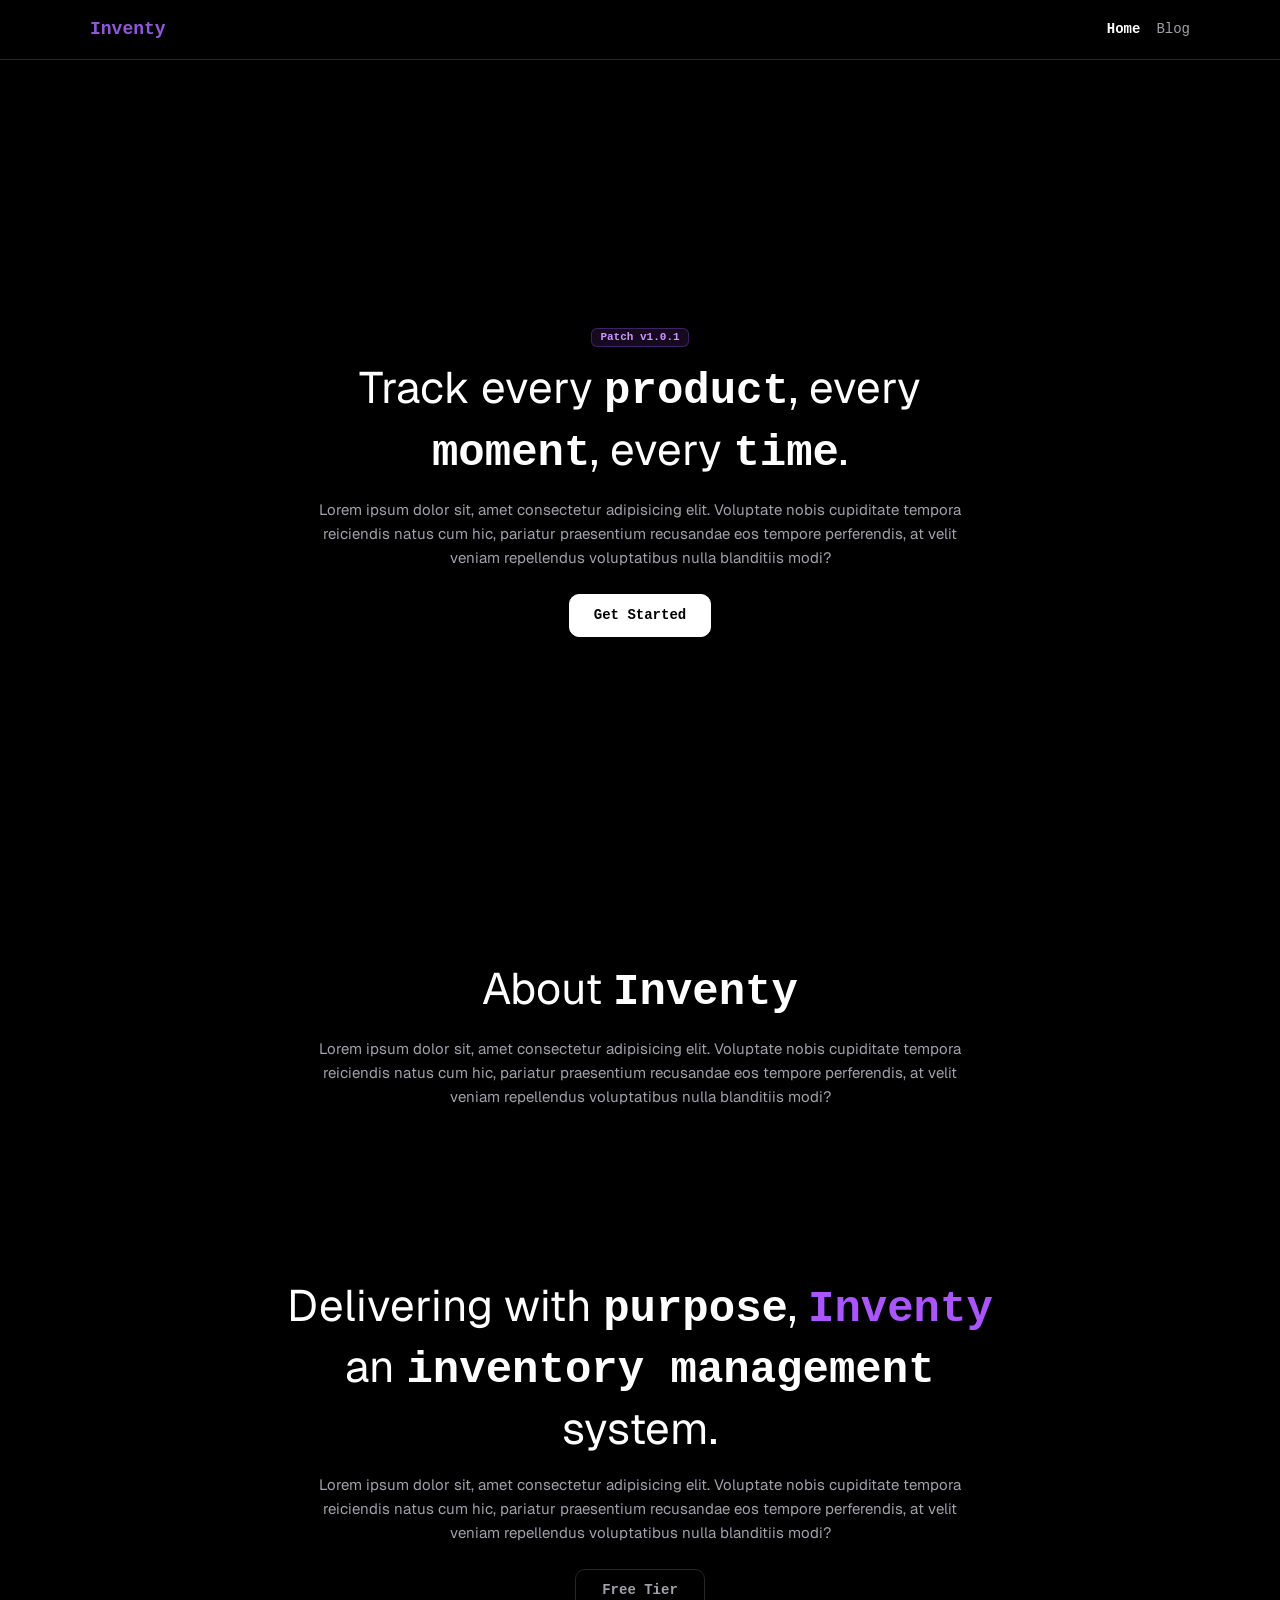
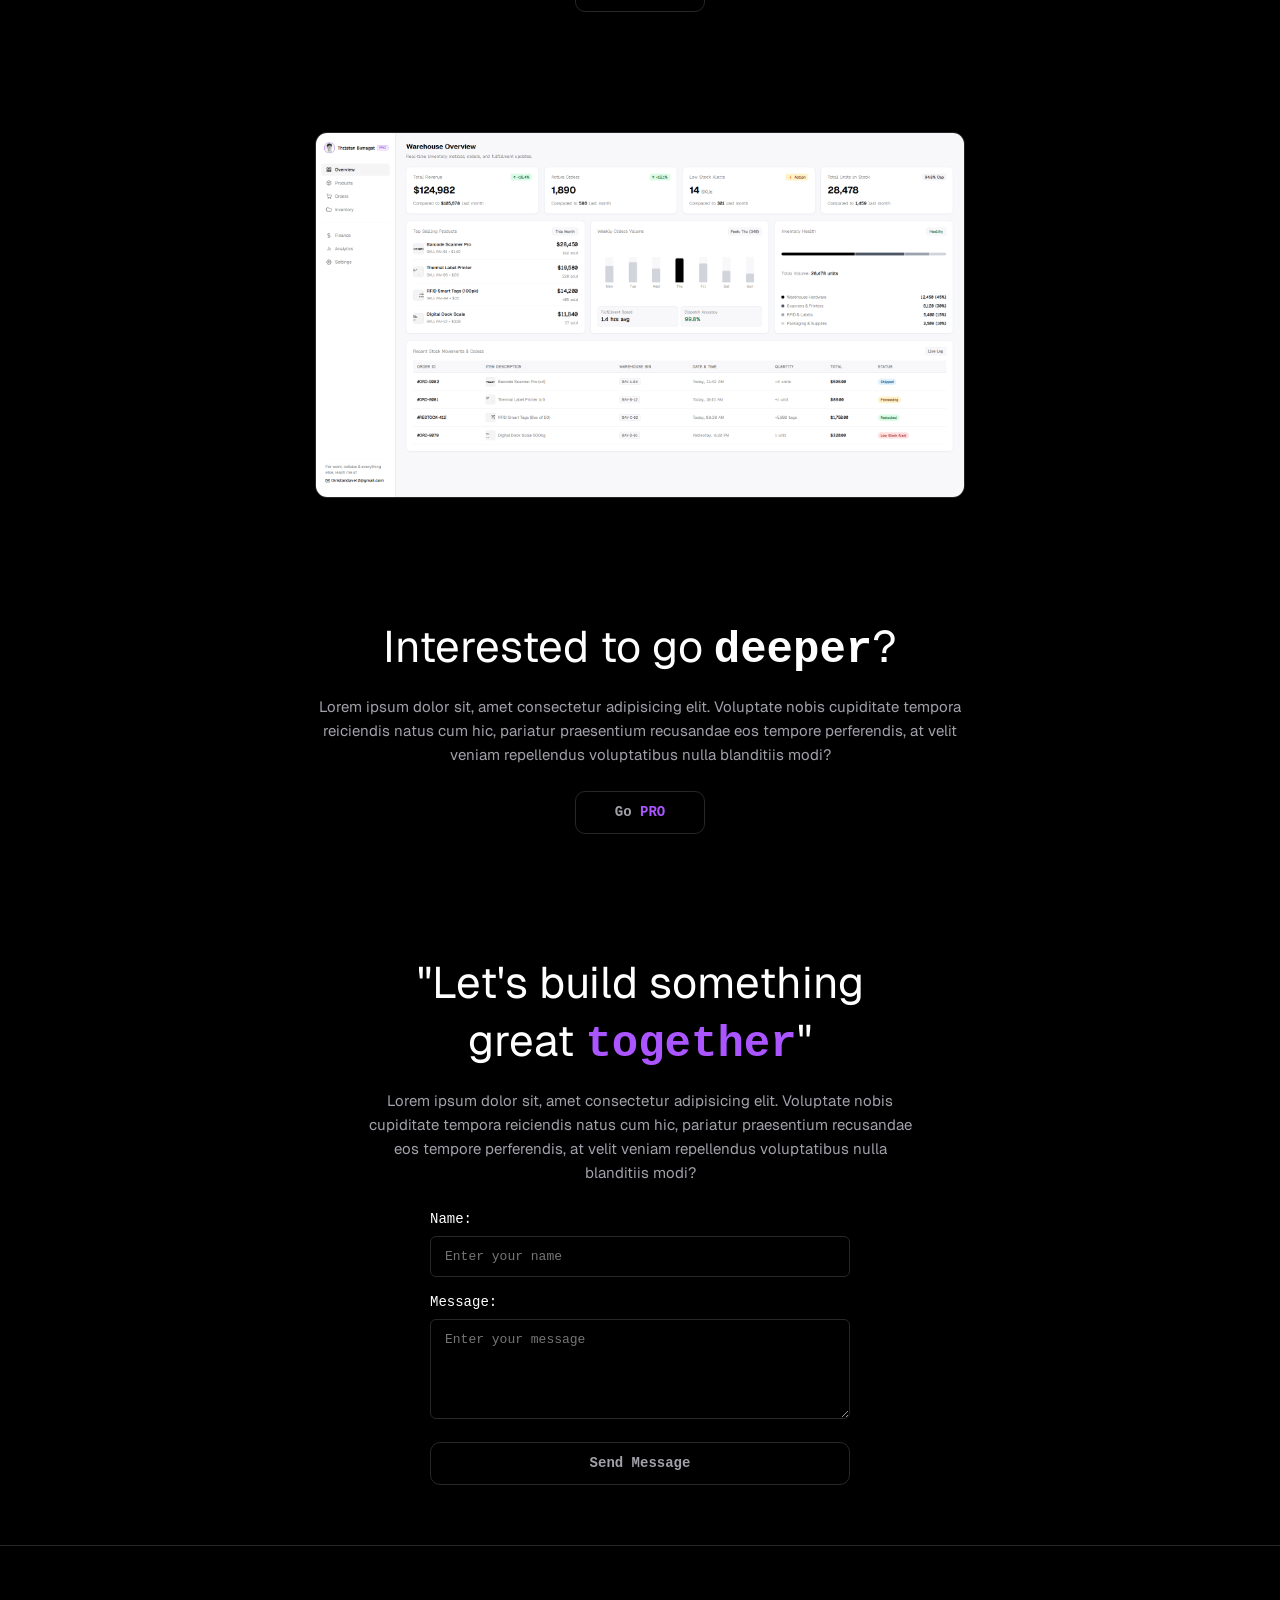
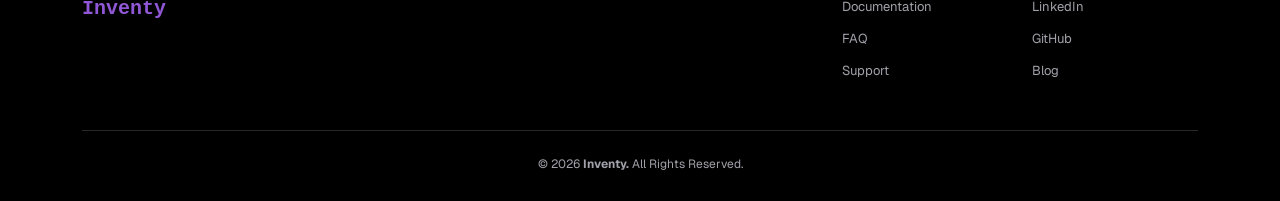
<file: index.html>
<!DOCTYPE html>
<html lang="en">

<head>
    <meta charset="UTF-8">
    <meta name="viewport" content="width=device-width, initial-scale=1.0">
    <title>Inventy - Modern Inventory Management</title>
    <link rel="shortcut icon" href="favicon/open-box.png" type="image/x-icon">
    <link rel="preconnect" href="https://fonts.googleapis.com">
    <link rel="preconnect" href="https://fonts.gstatic.com" crossorigin>
    <link
        href="https://fonts.googleapis.com/css2?family=Geist+Pixel&family=Geist:ital,wght@0,100..900;1,100..900&display=swap"
        rel="stylesheet">
    <link href="https://cdn.jsdelivr.net/npm/bootstrap@5.3.3/dist/css/bootstrap.min.css" rel="stylesheet">
    <link rel="stylesheet" href="css/style.css">
</head>

<body>
    <header>
        <nav class="navbar navbar-expand-lg">
            <div class="container">
                <a class="navbar-brand" href="index.html">Inventy</a>
                <button class="navbar-toggler" type="button" data-bs-toggle="collapse" data-bs-target="#navbarNav"
                    aria-controls="navbarNav" aria-expanded="false" aria-label="Toggle navigation">
                    <span class="navbar-toggler-icon"></span>
                </button>
                <div class="collapse navbar-collapse" id="navbarNav">
                    <ul class="navbar-nav ms-auto">
                        <li class="nav-item">
                            <a class="nav-link active" href="index.html">Home</a>
                        </li>
                        <li class="nav-item">
                            <a class="nav-link" href="blog.html">Blog</a>
                        </li>
                    </ul>
                </div>
            </div>
        </nav>
    </header>

    <main>
        <section class="hero-section text-center">
            <div class="container">
                <div class="row justify-content-center">
                    <div class="col-12 col-lg-8">
                        <span class="badge">Patch v1.0.1</span>
                        <h1>Track every <span class="pixel-font">product</span>, every <span
                                class="pixel-font">moment</span>, every <span class="pixel-font">time</span>.</h1>
                        <p class="light-p mt-3 mb-4">
                            Lorem ipsum dolor sit, amet consectetur adipisicing elit. Voluptate nobis cupiditate
                            tempora reiciendis natus cum hic, pariatur praesentium recusandae eos tempore perferendis,
                            at velit veniam repellendus voluptatibus nulla blanditiis modi?
                        </p>
                        <a href="dashboard.html" class="btn-custom">Get Started</a>
                    </div>
                </div>
            </div>
        </section>

        <section class="about-section text-center">
            <div class="container">
                <div class="row justify-content-center">
                    <div class="col-12 col-lg-8">
                        <h1>About <span class="pixel-font">Inventy</span></h1>
                        <p class="light-p mt-3 mb-0">
                            Lorem ipsum dolor sit, amet consectetur adipisicing elit. Voluptate nobis cupiditate
                            tempora reiciendis natus cum hic, pariatur praesentium recusandae eos tempore perferendis,
                            at velit veniam repellendus voluptatibus nulla blanditiis modi?
                        </p>
                    </div>
                </div>
            </div>
        </section>

        <section class="feature-section text-center mt-5">
            <div class="container">
                <div class="row justify-content-center">
                    <div class="col-12 col-lg-8">
                        <h1>Delivering with <span class="pixel-font">purpose</span>, <span class="purple">Inventy</span>
                            an <span class="pixel-font">inventory management</span> system.</h1>
                        <p class="light-p mt-3 mb-4">
                            Lorem ipsum dolor sit, amet consectetur adipisicing elit. Voluptate nobis cupiditate
                            tempora reiciendis natus cum hic, pariatur praesentium recusandae eos tempore perferendis,
                            at velit veniam repellendus voluptatibus nulla blanditiis modi?
                        </p>
                        <button class="btn-custom" type="button">Free Tier</button>
                    </div>
                </div>
            </div>
        </section>

        <section class="showcase-section text-center">
            <div class="container">
                <div class="row justify-content-center">
                    <div class="col-12 col-md-10 col-lg-8">
                        <img src="img/dashboard.png" alt="Inventy Dashboard Preview" class="img-fluid showcase-img">
                    </div>
                </div>
            </div>
        </section>

        <section class="cta-section text-center">
            <div class="container">
                <div class="row justify-content-center">
                    <div class="col-12 col-lg-8">
                        <h1>Interested to go <span class="pixel-font">deeper</span>?</h1>
                        <p class="light-p mt-3 mb-4">
                            Lorem ipsum dolor sit, amet consectetur adipisicing elit. Voluptate nobis cupiditate
                            tempora reiciendis natus cum hic, pariatur praesentium recusandae eos tempore perferendis,
                            at velit veniam repellendus voluptatibus nulla blanditiis modi?
                        </p>
                        <button class="btn-custom" type="button">Go <span class="purple">PRO</span></button>
                    </div>
                </div>
            </div>
        </section>

        <section class="contact-section text-center">
            <div class="container">
                <div class="row justify-content-center">
                    <div class="col-12 col-md-8 col-lg-6">
                        <h1>"Let's build something great <span class="purple">together</span>"</h1>
                        <p class="light-p mt-3 mb-4">
                            Lorem ipsum dolor sit, amet consectetur adipisicing elit. Voluptate nobis cupiditate
                            tempora reiciendis natus cum hic, pariatur praesentium recusandae eos tempore perferendis,
                            at velit veniam repellendus voluptatibus nulla blanditiis modi?
                        </p>
                        <form class="contact">
                            <div class="contact-group">
                                <label for="name">Name:</label>
                                <input type="text" id="name" placeholder="Enter your name" required>
                            </div>
                            <div class="contact-group">
                                <label for="message">Message:</label>
                                <textarea id="message" placeholder="Enter your message" required></textarea>
                            </div>
                            <button class="btn-custom mt-2" type="submit">Send Message</button>
                        </form>
                    </div>
                </div>
            </div>
        </section>
    </main>

    <footer>
        <div class="container py-5">
            <div class="row gy-4">
                <div class="col-12 col-md-8">
                    <a class="footer-brand" href="index.html">Inventy</a>
                </div>
                <div class="col-6 col-md-2">
                    <ul class="footer-links">
                        <li><a href="">Documentation</a></li>
                        <li><a href="">FAQ</a></li>
                        <li><a href="">Support</a></li>
                    </ul>
                </div>
                <div class="col-6 col-md-2">
                    <ul class="footer-links">
                        <li><a href="">LinkedIn</a></li>
                        <li><a target="_blank" href="https://github.com/3stannn/Inventy"
                                rel="noopener noreferrer">GitHub</a></li>
                        <li><a href="blog.html">Blog</a></li>
                    </ul>
                </div>
            </div>
            <div class="copyright mt-5">
                <p>&copy;
                    <script>document.write(new Date().getFullYear());</script> <b>Inventy.</b> All Rights Reserved.
                </p>
            </div>
        </div>
    </footer>

    <script src="https://cdn.jsdelivr.net/npm/bootstrap@5.3.3/dist/js/bootstrap.bundle.min.js"></script>
</body>

</html>
</file>
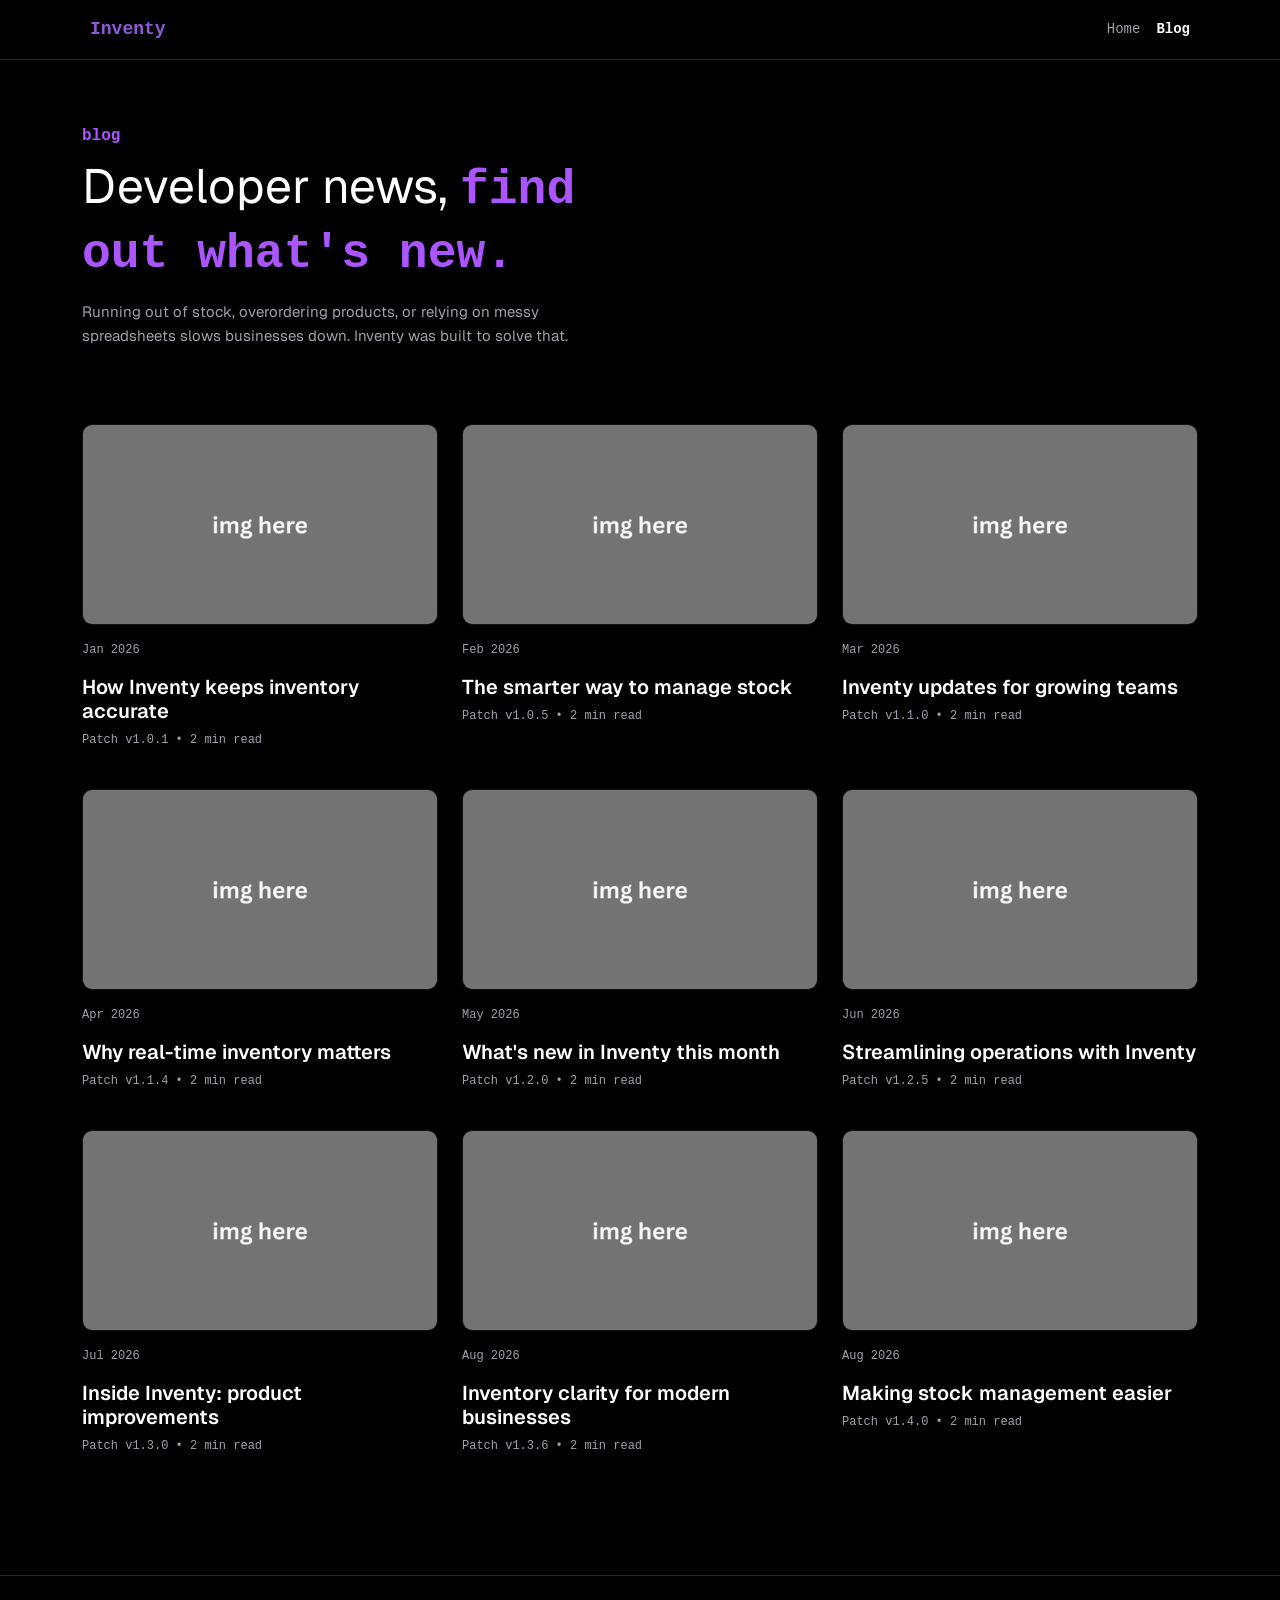
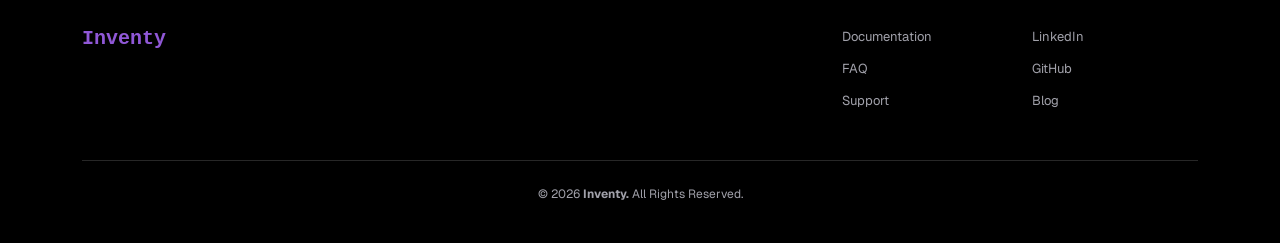
<file: blog.html>
<!DOCTYPE html>
<html lang="en">

<head>
    <meta charset="UTF-8">
    <meta name="viewport" content="width=device-width, initial-scale=1.0">
    <title>Inventy - Product Updates, Insights, and Growth</title>
    <link rel="shortcut icon" href="favicon/open-box.png" type="image/x-icon">
    <link rel="preconnect" href="https://fonts.googleapis.com">
    <link rel="preconnect" href="https://fonts.gstatic.com" crossorigin>
    <link
        href="https://fonts.googleapis.com/css2?family=Geist+Pixel&family=Geist:ital,wght@0,100..900;1,100..900&display=swap"
        rel="stylesheet">
    <link href="https://cdn.jsdelivr.net/npm/bootstrap@5.3.3/dist/css/bootstrap.min.css" rel="stylesheet">
    <link rel="stylesheet" href="css/style.css">
</head>

<body>
    <header>
        <nav class="navbar navbar-expand-lg">
            <div class="container">
                <a class="navbar-brand" href="index.html">Inventy</a>
                <button class="navbar-toggler" type="button" data-bs-toggle="collapse" data-bs-target="#navbarNav"
                    aria-controls="navbarNav" aria-expanded="false" aria-label="Toggle navigation">
                    <span class="navbar-toggler-icon"></span>
                </button>
                <div class="collapse navbar-collapse" id="navbarNav">
                    <ul class="navbar-nav ms-auto">
                        <li class="nav-item">
                            <a class="nav-link" href="index.html">Home</a>
                        </li>
                        <li class="nav-item">
                            <a class="nav-link active" href="blog.html">Blog</a>
                        </li>
                    </ul>
                </div>
            </div>
        </nav>
    </header>

    <main>
        <section class="hero-heading">
            <div class="container">
                <div class="row pt-4 pb-2">
                    <div class="heading col-12 col-md-8 col-lg-6">
                        <p class="purple mb-2">blog</p>
                        <h1>Developer news, <span class="purple">find out what's new.</span></h1>
                        <p class="light-p mt-3 mb-0">Running out of stock, overordering products, or relying on messy spreadsheets
                            slows businesses down. Inventy was built to solve that.</p>
                    </div>
                </div>
            </div>
        </section>
        <section class="blog-section">
            <div class="container mt-5">
                <div class="row g-4 mb-4">
                    <div class="col-12 col-sm-6 col-lg-4">
                        <div class="card">
                            <a href="#" data-bs-toggle="modal" data-bs-target="#blogModal1">
                                <img src="img/img-placeholder.png" alt="How Inventy keeps inventory accurate">
                            </a>
                        </div>
                        <div class="mt-3">
                            <p class="date">Jan 2026</p>
                            <a href="" data-bs-toggle="modal" data-bs-target="#blogModal1">
                                <h5 class="title">How Inventy keeps inventory accurate</h5>
                            </a>
                            <p class="read">Patch v1.0.1 • 2 min read</p>
                        </div>
                        <div class="modal fade" id="blogModal1" data-bs-backdrop="static" data-bs-keyboard="false"
                            tabindex="-1" aria-labelledby="blogModalLabel1" aria-hidden="true">
                            <div class="modal-dialog modal-dialog-centered modal-dialog-scrollable">
                                <div class="modal-content">
                                    <div class="modal-body">
                                        <div class="modal-header d-block">
                                            <p class="read mb-1">Patch v1.0.1 • Jan 2026</p>
                                            <h5 class="m-0">How Inventy keeps inventory accurate</h5>
                                        </div>
                                        <div class="profile-chip mt-3">
                                            <img src="img/dev.png" alt="Kodekz">
                                            <span class="name">Thristan Bumagat</span>
                                        </div>
                                        <span class="patch-badge">Patch v1.0.1</span>
                                        <hr>
                                        <p class="patch-summary">
                                            Keeping stock counts accurate across multiple sales channels and warehouses
                                            requires automated syncing and instant auditing. This update introduces core
                                            synchronization improvements to prevent count drift and eliminate manual
                                            spreadsheet errors.
                                        </p>
                                        <div class="patch-section-title">✨ Key Updates & Features</div>
                                        <ul class="patch-list">
                                            <li><strong>Real-Time Sync Engine:</strong> Instant stock deductions across
                                                all connected points of sale to eliminate inventory discrepancies.</li>
                                            <li><strong>Smart Low-Stock Triggers:</strong> Automated threshold
                                                monitoring with early notification lead times before items run out.</li>
                                            <li><strong>Granular Audit Trails:</strong> Timestamped logs for every
                                                restock, transfer, and manual reconciliation with user attribution.</li>
                                        </ul>
                                        <div class="patch-section-title">🔧 Fixes & Improvements</div>
                                        <ul class="patch-list">
                                            <li><strong>Zero Race Conditions:</strong> Resolved simultaneous checkout
                                                race conditions that caused duplicate SKU deductions.</li>
                                            <li><strong>Faster Reconciliation:</strong> Optimized reconciliation view to
                                                surface count variances in seconds.</li>
                                        </ul>
                                        <div class="modal-footer">
                                            <button type="button" data-bs-dismiss="modal">Close</button>
                                        </div>
                                    </div>
                                </div>
                            </div>
                        </div>
                    </div>
                    <div class="col-12 col-sm-6 col-lg-4">
                        <div class="card">
                            <a href="#" data-bs-toggle="modal" data-bs-target="#blogModal2">
                                <img src="img/img-placeholder.png" alt="The smarter way to manage stock">
                            </a>
                        </div>
                        <div class="mt-3">
                            <p class="date">Feb 2026</p>
                            <a href="" data-bs-toggle="modal" data-bs-target="#blogModal2">
                                <h5 class="title">The smarter way to manage stock</h5>
                            </a>
                            <p class="read">Patch v1.0.5 • 2 min read</p>
                        </div>
                        <div class="modal fade" id="blogModal2" data-bs-backdrop="static" data-bs-keyboard="false"
                            tabindex="-1" aria-labelledby="blogModalLabel2" aria-hidden="true">
                            <div class="modal-dialog modal-dialog-centered modal-dialog-scrollable">
                                <div class="modal-content">
                                    <div class="modal-body">
                                        <div class="modal-header d-block">
                                            <p class="read mb-1">Patch v1.0.5 • Feb 2026</p>
                                            <h5 class="m-0">The smarter way to manage stock</h5>
                                        </div>
                                        <div class="profile-chip mt-3">
                                            <img src="img/dev.png" alt="Kodekz">
                                            <span class="name">Thristan Bumagat</span>
                                        </div>
                                        <span class="patch-badge">Feature Release v1.0.5</span>
                                        <hr>
                                        <p class="patch-summary">
                                            Managing inventory intelligently means removing guesswork from purchase
                                            orders and automated restocking. This update rolls out demand-driven
                                            replenishment suggestions and automated SKU health monitoring.
                                        </p>
                                        <div class="patch-section-title">✨ Key Updates & Features</div>
                                        <ul class="patch-list">
                                            <li><strong>Automated Reorder Points:</strong> Dynamic threshold
                                                calculations based on past 30-day velocity instead of static
                                                estimations.</li>
                                            <li><strong>One-Click Batch Ordering:</strong> Generate purchase orders
                                                directly from low-stock notification feeds to save admin time.</li>
                                            <li><strong>SKU Health Insights:</strong> Visual indicators flagging dead
                                                stock, slow-moving items, and high-velocity bestsellers.</li>
                                        </ul>
                                        <div class="patch-section-title">🔧 Fixes & Improvements</div>
                                        <ul class="patch-list">
                                            <li><strong>Lead-Time Accuracy:</strong> Corrected supplier lead-time
                                                estimations across weekends and non-operating days.</li>
                                            <li><strong>Order Validations:</strong> Added minimum order quantity (MOQ)
                                                alerts during purchase creation.</li>
                                        </ul>
                                        <div class="modal-footer">
                                            <button type="button" data-bs-dismiss="modal">Close</button>
                                        </div>
                                    </div>
                                </div>
                            </div>
                        </div>
                    </div>
                    <div class="col-12 col-sm-6 col-lg-4">
                        <div class="card">
                            <a href="#" data-bs-toggle="modal" data-bs-target="#blogModal3">
                                <img src="img/img-placeholder.png" alt="Inventy updates for growing teams">
                            </a>
                        </div>
                        <div class="mt-3">
                            <p class="date">Mar 2026</p>
                            <a href="#" data-bs-toggle="modal" data-bs-target="#blogModal3">
                                <h5 class="title">Inventy updates for growing teams</h5>
                            </a>
                            <p class="read">Patch v1.1.0 • 2 min read</p>
                        </div>
                        <div class="modal fade" id="blogModal3" data-bs-backdrop="static" data-bs-keyboard="false"
                            tabindex="-1" aria-labelledby="blogModalLabel3" aria-hidden="true">
                            <div class="modal-dialog modal-dialog-centered modal-dialog-scrollable">
                                <div class="modal-content">
                                    <div class="modal-body">
                                        <div class="modal-header d-block">
                                            <p class="read mb-1">Release v1.1.0 • Mar 2026</p>
                                            <h5 class="m-0">Inventy updates for growing teams</h5>
                                        </div>
                                        <div class="profile-chip mt-3">
                                            <img src="img/dev.png" alt="Kodekz">
                                            <span class="name">Thristan Bumagat</span>
                                        </div>
                                        <span class="patch-badge">Major Update v1.1.0</span>
                                        <hr>
                                        <p class="patch-summary">
                                            As product catalogs and team sizes scale up, coordination and location
                                            management become essential. Version 1.1.0 expands multi-location
                                            warehousing, member role permissions, and bulk catalog workflows.
                                        </p>
                                        <div class="patch-section-title">✨ Key Updates & Features</div>
                                        <ul class="patch-list">
                                            <li><strong>Multi-Warehouse View:</strong> Compare stock levels side-by-side
                                                across central warehouses, retail floors, and 3PL hubs.</li>
                                            <li><strong>Role-Based Access Control:</strong> Assign custom permissions
                                                for Warehouse Staff, Purchasing Managers, and View-Only Auditors.</li>
                                            <li><strong>High-Speed Catalog Search:</strong> Sub-second filtering and
                                                searching across catalogs with over 50,000 active SKUs.</li>
                                        </ul>
                                        <div class="patch-section-title">🔧 Fixes & Improvements</div>
                                        <ul class="patch-list">
                                            <li><strong>Bulk CSV Processing:</strong> Fixed import failures when parsing
                                                custom variant attribute columns.</li>
                                            <li><strong>User Activity Logs:</strong> Added user session tracking for
                                                security and team accountability.</li>
                                        </ul>
                                        <div class="modal-footer">
                                            <button type="button" data-bs-dismiss="modal">Close</button>
                                        </div>
                                    </div>
                                </div>
                            </div>
                        </div>
                    </div>
                </div>
                <div class="row g-4 mb-4">
                    <div class="col-12 col-sm-6 col-lg-4">
                        <div class="card">
                            <a href="#" data-bs-toggle="modal" data-bs-target="#blogModal4">
                                <img src="img/img-placeholder.png" alt="Why real-time inventory matters">
                            </a>
                        </div>
                        <div class="mt-3">
                            <p class="date">Apr 2026</p>
                            <a href="#" data-bs-toggle="modal" data-bs-target="#blogModal4">
                                <h5 class="title">Why real-time inventory matters</h5>
                            </a>
                            <p class="read">Patch v1.1.4 • 2 min read</p>
                        </div>
                        <div class="modal fade" id="blogModal4" data-bs-backdrop="static" data-bs-keyboard="false"
                            tabindex="-1" aria-labelledby="blogModalLabel4" aria-hidden="true">
                            <div class="modal-dialog modal-dialog-centered modal-dialog-scrollable">
                                <div class="modal-content">
                                    <div class="modal-body">
                                        <div class="modal-header d-block">
                                            <p class="read mb-1">Patch v1.1.4 • Apr 2026</p>
                                            <h5 class="m-0">Why real-time inventory matters</h5>
                                        </div>
                                        <div class="profile-chip mt-3">
                                            <img src="img/dev.png" alt="Kodekz">
                                            <span class="name">Thristan Bumagat</span>
                                        </div>
                                        <span class="patch-badge">Performance Patch v1.1.4</span>
                                        <hr>
                                        <p class="patch-summary">
                                            Stale inventory numbers cost sales and overcomplicate fulfillment. This
                                            performance update introduces sub-millisecond stock ledger updates and
                                            instant webhook broadcasting across all channels.
                                        </p>
                                        <div class="patch-section-title">✨ Key Updates & Features</div>
                                        <ul class="patch-list">
                                            <li><strong>Zero-Latency Ledger:</strong> Instant atomic ledger transactions
                                                ensure simultaneous orders never allocate the same physical unit twice.
                                            </li>
                                            <li><strong>Live Webhook Dispatch:</strong> Immediate stock update events
                                                streamed directly to your storefronts and ERP integrations.</li>
                                            <li><strong>Cart Reservation Engine:</strong> Temporary stock hold timer
                                                during checkout to prevent over-allocation during flash sales.</li>
                                        </ul>
                                        <div class="patch-section-title">🔧 Fixes & Improvements</div>
                                        <ul class="patch-list">
                                            <li><strong>Cache Invalidation:</strong> Eliminated latency delays on
                                                product availability badges across mobile clients.</li>
                                            <li><strong>Webhook Retries:</strong> Added automatic exponential backoff
                                                for failed endpoint deliveries.</li>
                                        </ul>
                                        <div class="modal-footer">
                                            <button type="button" data-bs-dismiss="modal">Close</button>
                                        </div>
                                    </div>
                                </div>
                            </div>
                        </div>
                    </div>
                    <div class="col-12 col-sm-6 col-lg-4">
                        <div class="card">
                            <a href="#" data-bs-toggle="modal" data-bs-target="#blogModal5">
                                <img src="img/img-placeholder.png" alt="What's new in Inventy this month">
                            </a>
                        </div>
                        <div class="mt-3">
                            <p class="date">May 2026</p>
                            <a href="#" data-bs-toggle="modal" data-bs-target="#blogModal5">
                                <h5 class="title">What's new in Inventy this month</h5>
                            </a>
                            <p class="read">Patch v1.2.0 • 2 min read</p>
                        </div>
                        <div class="modal fade" id="blogModal5" data-bs-backdrop="static" data-bs-keyboard="false"
                            tabindex="-1" aria-labelledby="blogModalLabel5" aria-hidden="true">
                            <div class="modal-dialog modal-dialog-centered modal-dialog-scrollable">
                                <div class="modal-content">
                                    <div class="modal-body">
                                        <div class="modal-header d-block">
                                            <p class="read mb-1">Release v1.2.0 • May 2026</p>
                                            <h5 class="m-0">What's new in Inventy this month</h5>
                                        </div>
                                        <div class="profile-chip mt-3">
                                            <img src="img/dev.png" alt="Kodekz">
                                            <span class="name">Thristan Bumagat</span>
                                        </div>
                                        <span class="patch-badge">Monthly Release v1.2.0</span>
                                        <hr>
                                        <p class="patch-summary">
                                            Built directly from community feedback, this month's release brings custom
                                            per-item alert thresholds, streamlined product navigation, and enhanced data
                                            export tools.
                                        </p>
                                        <div class="patch-section-title">✨ Key Updates & Features</div>
                                        <ul class="patch-list">
                                            <li><strong>Per-Product Thresholds:</strong> Configure custom alert limits
                                                individually per SKU, product line, or warehouse location.</li>
                                            <li><strong>Command Palette (Cmd/Ctrl + K):</strong> Quick keyboard
                                                shortcuts to instantly search products, suppliers, and recent transfers.
                                            </li>
                                            <li><strong>Export Suite 2.0:</strong> One-click downloads for formatted
                                                XLSX, CSV, and PDF stock valuation summaries.</li>
                                        </ul>
                                        <div class="patch-section-title">🔧 Fixes & Improvements</div>
                                        <ul class="patch-list">
                                            <li><strong>Filter State Persistence:</strong> Resolved filter resets when
                                                navigating back to inventory tables.</li>
                                            <li><strong>Batch Tagging:</strong> Enabled bulk category and tag
                                                application across multiple items.</li>
                                        </ul>
                                        <div class="modal-footer">
                                            <button type="button" data-bs-dismiss="modal">Close</button>
                                        </div>
                                    </div>
                                </div>
                            </div>
                        </div>
                    </div>
                    <div class="col-12 col-sm-6 col-lg-4">
                        <div class="card">
                            <a href="#" data-bs-toggle="modal" data-bs-target="#blogModal6">
                                <img src="img/img-placeholder.png" alt="Streamlining operations with Inventy">
                            </a>
                        </div>
                        <div class="mt-3">
                            <p class="date">Jun 2026</p>
                            <a href="#" data-bs-toggle="modal" data-bs-target="#blogModal6">
                                <h5 class="title">Streamlining operations with Inventy</h5>
                            </a>
                            <p class="read">Patch v1.2.5 • 2 min read</p>
                        </div>
                        <div class="modal fade" id="blogModal6" data-bs-backdrop="static" data-bs-keyboard="false"
                            tabindex="-1" aria-labelledby="blogModalLabel6" aria-hidden="true">
                            <div class="modal-dialog modal-dialog-centered modal-dialog-scrollable">
                                <div class="modal-content">
                                    <div class="modal-body">
                                        <div class="modal-header d-block">
                                            <p class="read mb-1">Patch v1.2.5 • Jun 2026</p>
                                            <h5 class="m-0">Streamlining operations with Inventy</h5>
                                        </div>
                                        <div class="profile-chip mt-3">
                                            <img src="img/dev.png" alt="Kodekz">
                                            <span class="name">Thristan Bumagat</span>
                                        </div>
                                        <span class="patch-badge">Workflow Patch v1.2.5</span>
                                        <hr>
                                        <p class="patch-summary">
                                            Operational efficiency starts at receiving and packing. This update
                                            simplifies incoming shipment check-in against purchase orders and optimizes
                                            internal stock transfer workflows.
                                        </p>
                                        <div class="patch-section-title">✨ Key Updates & Features</div>
                                        <ul class="patch-list">
                                            <li><strong>PO Receiving Reconciliation:</strong> Check incoming deliveries
                                                against purchase orders with instant discrepancy warnings.</li>
                                            <li><strong>Integrated Barcode Scanning:</strong> Camera and hardware
                                                barcode scanner support for lightning-fast cycle counts.</li>
                                            <li><strong>Transfer Manifest Generator:</strong> Automated documentation
                                                and status tracking for stock moving between facilities.</li>
                                        </ul>
                                        <div class="patch-section-title">🔧 Fixes & Improvements</div>
                                        <ul class="patch-list">
                                            <li><strong>Unit Precision:</strong> Fixed quantity rounding issues on
                                                fractional, weighted, and boxed product units.</li>
                                            <li><strong>Receiving Notes:</strong> Added photo attachment support for
                                                damaged freight claims.</li>
                                        </ul>
                                        <div class="modal-footer">
                                            <button type="button" data-bs-dismiss="modal">Close</button>
                                        </div>
                                    </div>
                                </div>
                            </div>
                        </div>
                    </div>
                </div>
                <div class="row g-4 mb-4">
                    <div class="col-12 col-sm-6 col-lg-4">
                        <div class="card">
                            <a href="#" data-bs-toggle="modal" data-bs-target="#blogModal7">
                                <img src="img/img-placeholder.png" alt="Inside Inventy: product improvements">
                            </a>
                        </div>
                        <div class="mt-3">
                            <p class="date">Jul 2026</p>
                            <a href="#" data-bs-toggle="modal" data-bs-target="#blogModal7">
                                <h5 class="title">Inside Inventy: product improvements</h5>
                            </a>
                            <p class="read">Patch v1.3.0 • 2 min read</p>
                        </div>
                        <div class="modal fade" id="blogModal7" data-bs-backdrop="static" data-bs-keyboard="false"
                            tabindex="-1" aria-labelledby="blogModalLabel7" aria-hidden="true">
                            <div class="modal-dialog modal-dialog-centered modal-dialog-scrollable">
                                <div class="modal-content">
                                    <div class="modal-body">
                                        <div class="modal-header d-block">
                                            <p class="read mb-1">Release v1.3.0 • Jul 2026</p>
                                            <h5 class="m-0">Inside Inventy: product improvements</h5>
                                        </div>
                                        <div class="profile-chip mt-3">
                                            <img src="img/dev.png" alt="Kodekz">
                                            <span class="name">Thristan Bumagat</span>
                                        </div>
                                        <span class="patch-badge">Engine Optimization v1.3.0</span>
                                        <hr>
                                        <p class="patch-summary">
                                            A deep dive into core engine optimizations. We overhauled database query
                                            pipelines, reduced bundle sizes, and bolstered system uptime for high-volume
                                            operations.
                                        </p>
                                        <div class="patch-section-title">✨ Key Updates & Features</div>
                                        <ul class="patch-list">
                                            <li><strong>3x Faster Database Queries:</strong> Re-indexed core inventory
                                                tables, reducing complex multi-location queries to under 45ms.</li>
                                            <li><strong>Offline Resilient Sync:</strong> Actions performed during
                                                connectivity interruptions queue locally and synchronize seamlessly when
                                                online.</li>
                                            <li><strong>UI Polish & Refinements:</strong> Enhanced contrast, smoother
                                                modal animations, and streamlined mobile responsiveness.</li>
                                        </ul>
                                        <div class="patch-section-title">🔧 Fixes & Improvements</div>
                                        <ul class="patch-list">
                                            <li><strong>Session Persistence:</strong> Fixed background token expiration
                                                issues on long-running browser sessions.</li>
                                            <li><strong>Bundle Optimization:</strong> Reduced initial page load payload
                                                by 28%.</li>
                                        </ul>
                                        <div class="modal-footer">
                                            <button type="button" data-bs-dismiss="modal">Close</button>
                                        </div>
                                    </div>
                                </div>
                            </div>
                        </div>
                    </div>

                    <div class="col-12 col-sm-6 col-lg-4">
                        <div class="card">
                            <a href="#" data-bs-toggle="modal" data-bs-target="#blogModal8">
                                <img src="img/img-placeholder.png" alt="Inventory clarity for modern businesses">
                            </a>
                        </div>
                        <div class="mt-3">
                            <p class="date">Aug 2026</p>
                            <a href="#" data-bs-toggle="modal" data-bs-target="#blogModal8">
                                <h5 class="title">Inventory clarity for modern businesses</h5>
                            </a>
                            <p class="read">Patch v1.3.6 • 2 min read</p>
                        </div>
                        <div class="modal fade" id="blogModal8" data-bs-backdrop="static" data-bs-keyboard="false"
                            tabindex="-1" aria-labelledby="blogModalLabel8" aria-hidden="true">
                            <div class="modal-dialog modal-dialog-centered modal-dialog-scrollable">
                                <div class="modal-content">
                                    <div class="modal-body">
                                        <div class="modal-header d-block">
                                            <p class="read mb-1">Release v1.3.6 • Aug 2026</p>
                                            <h5 class="m-0">Inventory clarity for modern businesses</h5>
                                        </div>
                                        <div class="profile-chip mt-3">
                                            <img src="img/dev.png" alt="Kodekz">
                                            <span class="name">Thristan Bumagat</span>
                                        </div>
                                        <span class="patch-badge">Analytics Release v1.3.6</span>
                                        <hr>
                                        <p class="patch-summary">
                                            Clarity comes from turning raw inventory numbers into actionable business
                                            insights. This release introduces interactive valuation analytics, holding
                                            cost calculators, and stock turnover metrics.
                                        </p>
                                        <div class="patch-section-title">✨ Key Updates & Features</div>
                                        <ul class="patch-list">
                                            <li><strong>Valuation Analytics:</strong> Track real-time total asset value
                                                using FIFO, LIFO, and Weighted Average Costing models.</li>
                                            <li><strong>Demand Forecasting Visualizer:</strong> Projected stock
                                                depletion dates based on historical 60-day velocity trends.</li>
                                            <li><strong>Unified Executive Summary:</strong> Shared dashboards ensuring
                                                sales, finance, and operations align on the same data.</li>
                                        </ul>
                                        <div class="patch-section-title">🔧 Fixes & Improvements</div>
                                        <ul class="patch-list">
                                            <li><strong>Currency Formatting:</strong> Corrected multi-currency
                                                conversions and decimal display across localized accounts.</li>
                                            <li><strong>Export Timestamps:</strong> Added timezone metadata to all
                                                exported financial reports.</li>
                                        </ul>
                                        <div class="modal-footer">
                                            <button type="button" data-bs-dismiss="modal">Close</button>
                                        </div>
                                    </div>
                                </div>
                            </div>
                        </div>
                    </div>
                    <div class="col-12 col-sm-6 col-lg-4">
                        <div class="card">
                            <a href="#" data-bs-toggle="modal" data-bs-target="#blogModal9">
                                <img src="img/img-placeholder.png" alt="Making stock management easier">
                            </a>
                        </div>
                        <div class="mt-3">
                            <p class="date">Aug 2026</p>
                            <a href="#" data-bs-toggle="modal" data-bs-target="#blogModal9">
                                <h5 class="title">Making stock management easier</h5>
                            </a>
                            <p class="read">Patch v1.4.0 • 2 min read</p>
                        </div>
                        <div class="modal fade" id="blogModal9" data-bs-backdrop="static" data-bs-keyboard="false"
                            tabindex="-1" aria-labelledby="blogModalLabel9" aria-hidden="true">
                            <div class="modal-dialog modal-dialog-centered modal-dialog-scrollable">
                                <div class="modal-content">
                                    <div class="modal-body">
                                        <div class="modal-header d-block">
                                            <p class="read mb-1">Patch v1.4.0 • Aug 2026</p>
                                            <h5 class="m-0">Making stock management easier</h5>
                                        </div>
                                        <div class="profile-chip mt-3">
                                            <img src="img/dev.png" alt="Kodekz">
                                            <span class="name">Thristan Bumagat</span>
                                        </div>
                                        <span class="patch-badge">Usability Patch v1.4.0</span>
                                        <hr>
                                        <p class="patch-summary">
                                            Managing inventory should be fast, frictionless, and intuitive for every
                                            team member. Version 1.4.0 refines onboarding, adds guided daily checklist
                                            routines, and streamlines product setup.
                                        </p>
                                        <div class="patch-section-title">✨ Key Updates & Features</div>
                                        <ul class="patch-list">
                                            <li><strong>Daily Routine Checklist:</strong> A streamlined morning hub
                                                displaying pending shipments, reorder alerts, and unverified counts.
                                            </li>
                                            <li><strong>2-Minute Onboarding Wizard:</strong> Intelligent column mapping
                                                for migrating legacy spreadsheets and product lists in minutes.</li>
                                            <li><strong>One-Click Duplicate SKU:</strong> Quickly clone products with
                                                preserved supplier, pricing, and dimensional attributes.</li>
                                        </ul>
                                        <div class="patch-section-title">🔧 Fixes & Improvements</div>
                                        <ul class="patch-list">
                                            <li><strong>Accessibility Enhancements:</strong> Improved keyboard tab
                                                navigation and screen reader labels in all modals.</li>
                                            <li><strong>Tooltip Guidance:</strong> Added contextual help tooltips
                                                throughout the replenishment configuration flow.</li>
                                        </ul>
                                        <div class="modal-footer">
                                            <button type="button" data-bs-dismiss="modal">Close</button>
                                        </div>
                                    </div>
                                </div>
                            </div>
                        </div>
                    </div>
                </div>
            </div>
        </section>
    </main>
    <footer>
        <div class="container py-5">
            <div class="row gy-4">
                <div class="col-12 col-md-8">
                    <a class="footer-brand" href="index.html">Inventy</a>
                </div>
                <div class="col-6 col-md-2">
                    <ul class="footer-links">
                        <li><a href="">Documentation</a></li>
                        <li><a href="">FAQ</a></li>
                        <li><a href="">Support</a></li>
                    </ul>
                </div>
                <div class="col-6 col-md-2">
                    <ul class="footer-links">
                        <li><a href="">LinkedIn</a></li>
                        <li><a target="_blank" href="https://github.com/3stannn/Inventy"
                                rel="noopener noreferrer">GitHub</a></li>
                        <li><a href="blog.html">Blog</a></li>
                    </ul>
                </div>
            </div>
            <div class="copyright mt-5">
                <p>&copy;
                    <script>document.write(new Date().getFullYear());</script> <b>Inventy.</b> All Rights Reserved.
                </p>
            </div>
        </div>
    </footer>
    <script src="https://cdn.jsdelivr.net/npm/bootstrap@5.3.3/dist/js/bootstrap.bundle.min.js"></script>
</body>

</html>
</file>
<file: css/style.css>
@import url('https://fonts.googleapis.com/css2?family=Geist+Pixel&family=Geist:ital,wght@0,100..900;1,100..900&display=swap');

/* ==========================================================================
   Base & Reset Styles
   ========================================================================== */
* {
    margin: 0;
    padding: 0;
    box-sizing: border-box;
}

html, body {
    font-family: "Geist", sans-serif;
    scroll-behavior: smooth;
    scroll-padding-top: 80px;
    min-height: 100vh;
    display: flex;
    flex-direction: column;
    background-color: #000000;
    color: #FFFFFF;
}

main {
    flex: 1 0 auto;
    display: flex;
    flex-direction: column;
}

::selection {
    background-color: #FFFFFF;
    color: #000000;
}

a {
    text-decoration: none;
}

/* ==========================================================================
   Typography & Utility Classes
   ========================================================================== */
.pixel-font {
    font-family: "Geist Pixel", monospace;
    font-weight: 800;
}

.purple {
    font-family: "Geist Pixel", monospace;
    font-weight: 600;
    color: rgb(170, 85, 255);
}

.light-p {
    font-weight: 400;
    color: #A1A1AA;
    font-size: 15px;
    line-height: 1.6;
}

.badge {
    display: inline-block;
    background-color: rgba(170, 85, 255, 0.12);
    color: rgb(205, 150, 255);
    border: 1px solid rgba(170, 85, 255, 0.3);
    border-radius: 6px;
    padding: 3px 8px;
    font-family: "Geist Pixel", monospace;
    font-size: 11px;
    font-weight: 600;
    margin-bottom: 12px;
}

/* ==========================================================================
   Navbar
   ========================================================================== */
.navbar {
    background-color: #000000;
    border-bottom: 1px solid #272727;
    padding: 10px 0;
}

.navbar-brand {
    font-family: "Geist Pixel", monospace;
    font-weight: 800;
    font-size: 18px;
    color: #9058D7 !important;
    padding: 6px 8px;
    transition: color 0.2s ease;
}

.navbar-brand:hover {
    color: rgb(205, 150, 255) !important;
}

.navbar-nav .nav-link {
    font-family: "Geist Pixel", monospace;
    font-size: 14px;
    font-weight: 400;
    color: #A1A1AA;
    padding: 8px 16px;
    transition: color 0.2s ease, font-weight 0.2s ease;
}

.navbar-nav .nav-link:hover,
.navbar-nav .nav-link.active {
    color: #FFFFFF;
    font-weight: 800;
}

.navbar-toggler {
    border: none !important;
    box-shadow: none !important;
    outline: none !important;
    padding: 6px 8px;
    background: transparent !important;
}

.navbar-toggler:focus,
.navbar-toggler:hover,
.navbar-toggler:active {
    border: none !important;
    box-shadow: none !important;
    outline: none !important;
    background: transparent !important;
}

.navbar-toggler-icon {
    background-image: url("data:image/svg+xml,%3csvg xmlns='http://www.w3.org/2000/svg' viewBox='0 0 30 30'%3e%3cpath stroke='rgba%28255, 255, 255, 0.9%29' stroke-linecap='round' stroke-miterlimit='10' stroke-width='2' d='M4 7h22M4 15h22M4 23h22'/%3e%3c/svg%3e");
    width: 24px;
    height: 24px;
    transition: opacity 0.2s ease;
}

.navbar-toggler:hover .navbar-toggler-icon {
    opacity: 0.75;
}

/* ==========================================================================
   Buttons
   ========================================================================== */
.btn-custom {
    display: inline-block;
    width: auto;
    min-width: 130px;
    padding: 10px 24px;
    border-radius: 10px;
    border: 1px solid #272727;
    background-color: transparent;
    font-family: "Geist Pixel", monospace;
    font-weight: 800;
    font-size: 14px;
    color: #A1A1AA;
    text-decoration: none;
    transition: all 0.2s ease-in-out;
}

.btn-custom:hover {
    cursor: pointer;
    color: #000000;
    background-color: #FFFFFF;
    border-color: #FFFFFF;
}

/* ==========================================================================
   Landing Page Sections (index.html)
   ========================================================================== */
.hero-section {
    min-height: calc(100vh - 60px);
    display: flex;
    align-items: center;
    justify-content: center;
    padding: 60px 0;
}

.hero-section .btn-custom {
    background-color: #FFFFFF;
    color: #000000;
    border-color: #FFFFFF;
}

.hero-section .btn-custom:hover {
    color: #9058D7;
    background-color: #F4F4F5;
}

.about-section,
.feature-section,
.showcase-section,
.cta-section,
.contact-section {
    padding: 60px 0;
}

.hero-section h1,
.about-section h1,
.feature-section h1,
.cta-section h1,
.contact-section h1 {
    color: #FFFFFF;
    font-weight: 400;
    font-size: clamp(2rem, 4vw, 2.75rem);
    line-height: 1.3;
}

.hero-section p,
.about-section p,
.feature-section p,
.cta-section p,
.contact-section p {
    color: #A1A1AA;
    max-width: 650px;
    margin-left: auto;
    margin-right: auto;
}

.showcase-img {
    max-width: 100%;
    width: 650px;
    border-radius: 12px;
    border: 1px solid #272727;
    box-shadow: 0 10px 30px rgba(0, 0, 0, 0.5);
    transition: transform 0.3s ease;
}

.showcase-img:hover {
    transform: scale(1.02);
}

/* Contact Form */
.contact {
    display: flex;
    flex-direction: column;
    gap: 15px;
    width: 100%;
    max-width: 420px;
    margin: 24px auto 0 auto;
    text-align: left;
}

.contact-group {
    display: flex;
    flex-direction: column;
    gap: 6px;
}

.contact label {
    color: #FFFFFF;
    font-family: "Geist Pixel", monospace;
    font-size: 14px;
}

.contact input,
.contact textarea {
    font-family: "Geist Pixel", monospace;
    padding: 10px 14px;
    background-color: #000000;
    border: 1px solid #272727;
    border-radius: 6px;
    color: #FFFFFF;
    width: 100%;
    box-sizing: border-box;
    font-size: 13px;
    transition: border-color 0.2s ease, box-shadow 0.2s ease;
}

.contact textarea {
    min-height: 100px;
    resize: vertical;
}

.contact input:focus,
.contact textarea:focus {
    outline: none;
    background-color: #000000;
    color: #FFFFFF;
    border-color: rgb(170, 85, 255);
    box-shadow: 0 0 0 0.2rem rgba(170, 85, 255, 0.25);
}

/* ==========================================================================
   Blog Page Sections (blog.html)
   ========================================================================== */
.hero-heading {
    background-color: #000000;
    margin-bottom: 20px;
    padding-top: 40px;
}

.heading h1 {
    font-weight: 400;
    font-size: clamp(2rem, 4vw, 3rem);
    width: 100%;
    color: #FFFFFF;
    line-height: 1.25;
}

.blog-section {
    margin-bottom: 80px;
}

.blog-section .card {
    overflow: hidden;
    height: auto;
    border-radius: 10px;
    padding: 0;
    margin-bottom: 10px;
    background-color: #000000;
    color: #FFFFFF;
    border: 1px solid rgba(255, 255, 255, 0.08);
    transition: border-color 0.3s ease;
}

.blog-section .card:hover {
    border-color: rgba(255, 255, 255, 0.2);
}

.blog-section .card a {
    display: block;
    width: 100%;
    height: 100%;
}

.blog-section .card img {
    display: block;
    width: 100%;
    height: auto;
    aspect-ratio: 16 / 9;
    object-fit: cover;
    transition: transform 400ms ease;
}

.blog-section .card img:hover {
    transform: scale(1.04);
}

.title {
    color: #FFFFFF;
    font-weight: 600;
    transition: color 0.2s ease;
}

.title:hover {
    color: #9058D7;
}

.date,
.read {
    color: #A1A1AA;
    font-family: "Geist Pixel", monospace;
    font-weight: 400;
    font-size: 12px;
}

/* ==========================================================================
   Patch Notes Modal & Details (blog.html)
   ========================================================================== */
.modal-dialog {
    overflow: hidden;
}

.modal-content {
    background-color: #000000;
    color: #FFFFFF;
    border: 1px solid #272727;
    border-radius: 20px;
    padding: 0;
}

.modal-header {
    border: none;
    margin-bottom: 10px;
    padding: 0;
}

.modal-body {
    overflow-y: auto;
    -ms-overflow-style: none;
    scrollbar-width: none;
    border: none;
    padding: 20px;
}

.modal-body::-webkit-scrollbar {
    display: none;
}

.modal-body .read {
    font-size: 12px;
}

.modal-body p {
    font-weight: 400;
    font-size: 14px;
    color: #FFFFFF;
    line-height: 1.6;
}

.profile-chip {
    display: inline-flex;
    align-items: center;
    gap: 10px;
    margin-bottom: 16px;
}

.profile-chip img {
    height: 32px;
    width: 32px;
    border-radius: 50%;
    object-fit: cover;
    flex-shrink: 0;
    border: 1.5px solid #9058D7;
}

.profile-chip .name {
    font-family: "Geist Pixel", sans-serif;
    font-size: 13px;
    font-weight: 600;
    color: #FFFFFF;
    margin: 0;
    line-height: 1.2;
}

.patch-badge {
    display: inline-block;
    background-color: rgba(170, 85, 255, 0.12);
    color: rgb(205, 150, 255);
    border: 1px solid rgba(170, 85, 255, 0.3);
    border-radius: 6px;
    padding: 3px 8px;
    font-family: "Geist Pixel", monospace;
    font-size: 11px;
    font-weight: 600;
    margin-bottom: 12px;
}

.patch-summary {
    color: #D4D4D8;
    font-size: 14px;
    line-height: 1.6;
    margin-bottom: 16px;
}

.patch-section-title {
    font-family: "Geist Pixel", monospace;
    font-size: 13px;
    font-weight: 800;
    color: #FFFFFF;
    margin-top: 14px;
    margin-bottom: 8px;
    display: flex;
    align-items: center;
    gap: 6px;
}

.patch-list {
    list-style: none;
    padding-left: 0;
    margin-bottom: 16px;
}

.patch-list li {
    font-size: 13px;
    color: #A1A1AA;
    line-height: 1.6;
    margin-bottom: 8px;
    position: relative;
    padding-left: 16px;
}

.patch-list li::before {
    content: "•";
    color: rgb(170, 85, 255);
    font-weight: bold;
    position: absolute;
    left: 0;
}

.patch-list li strong {
    color: #FFFFFF;
    font-weight: 600;
}

.modal-footer {
    border: none;
    padding: 4px 0 0 0;
    margin-bottom: 0;
}

.modal button {
    background-color: #000000;
    color: #A1A1AA;
    padding: 8px 14px;
    border: 1px solid rgba(255, 255, 255, 0.2);
    border-radius: 10px;
    width: 100%;
    font-family: "Geist Pixel", monospace;
    font-size: 12px;
    font-weight: 600;
    margin: 0;
    cursor: pointer;
    transition: all 0.2s ease;
}

.modal button:hover {
    color: #000000;
    background-color: #FFFFFF;
    border-color: #FFFFFF;
}

/* ==========================================================================
   Footer
   ========================================================================== */
footer {
    background-color: #000000;
    color: #FFFFFF;
    border-top: 1px solid #272727;
    margin-top: auto;
}

.footer-brand {
    font-family: "Geist Pixel", monospace;
    font-weight: 800;
    font-size: 20px;
    color: #9058D7 !important;
    text-decoration: none;
    display: inline-block;
    transition: color 0.2s ease;
}

.footer-brand:hover {
    color: rgb(205, 150, 255) !important;
}

.footer-links {
    list-style: none;
    padding: 0;
    margin: 0;
    display: flex;
    flex-direction: column;
    gap: 8px;
}

footer a {
    text-decoration: none;
    color: #A1A1AA;
    font-weight: 400;
    font-size: 13px;
    transition: color 0.2s ease;
}

footer a:hover {
    color: #CF9704;
}

.copyright {
    text-align: center;
    padding-top: 24px;
    border-top: 1px solid #272727;
}

.copyright p {
    font-weight: 400;
    font-size: 12px;
    color: #A1A1AA;
    margin-bottom: 0;
}

/* ==========================================================================
   Responsive Breakpoints
   ========================================================================== */
@media (max-width: 991.98px) {
    .navbar-collapse {
        padding-top: 12px;
    }
}

@media (max-width: 767.98px) {
    .hero-section {
        padding: 40px 0;
    }

    .hero-heading {
        padding-top: 20px;
    }
}
</file>
